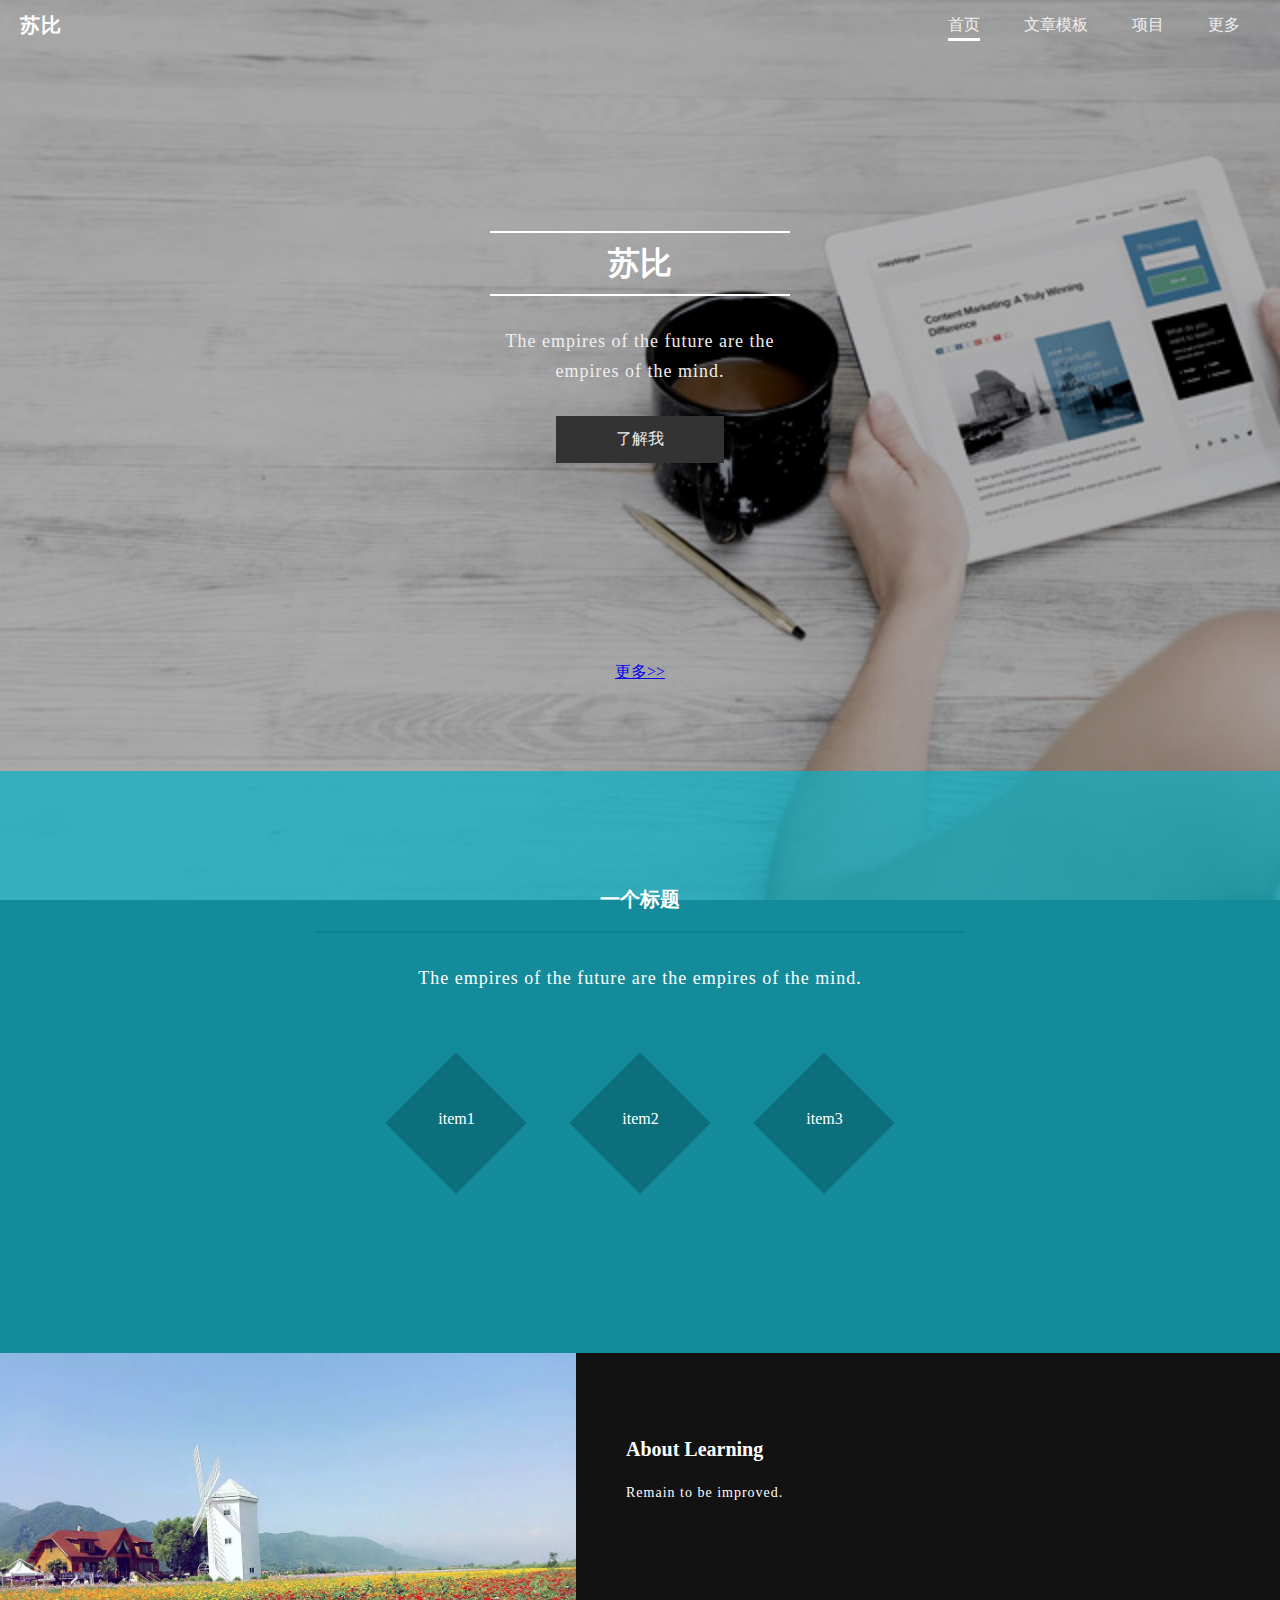
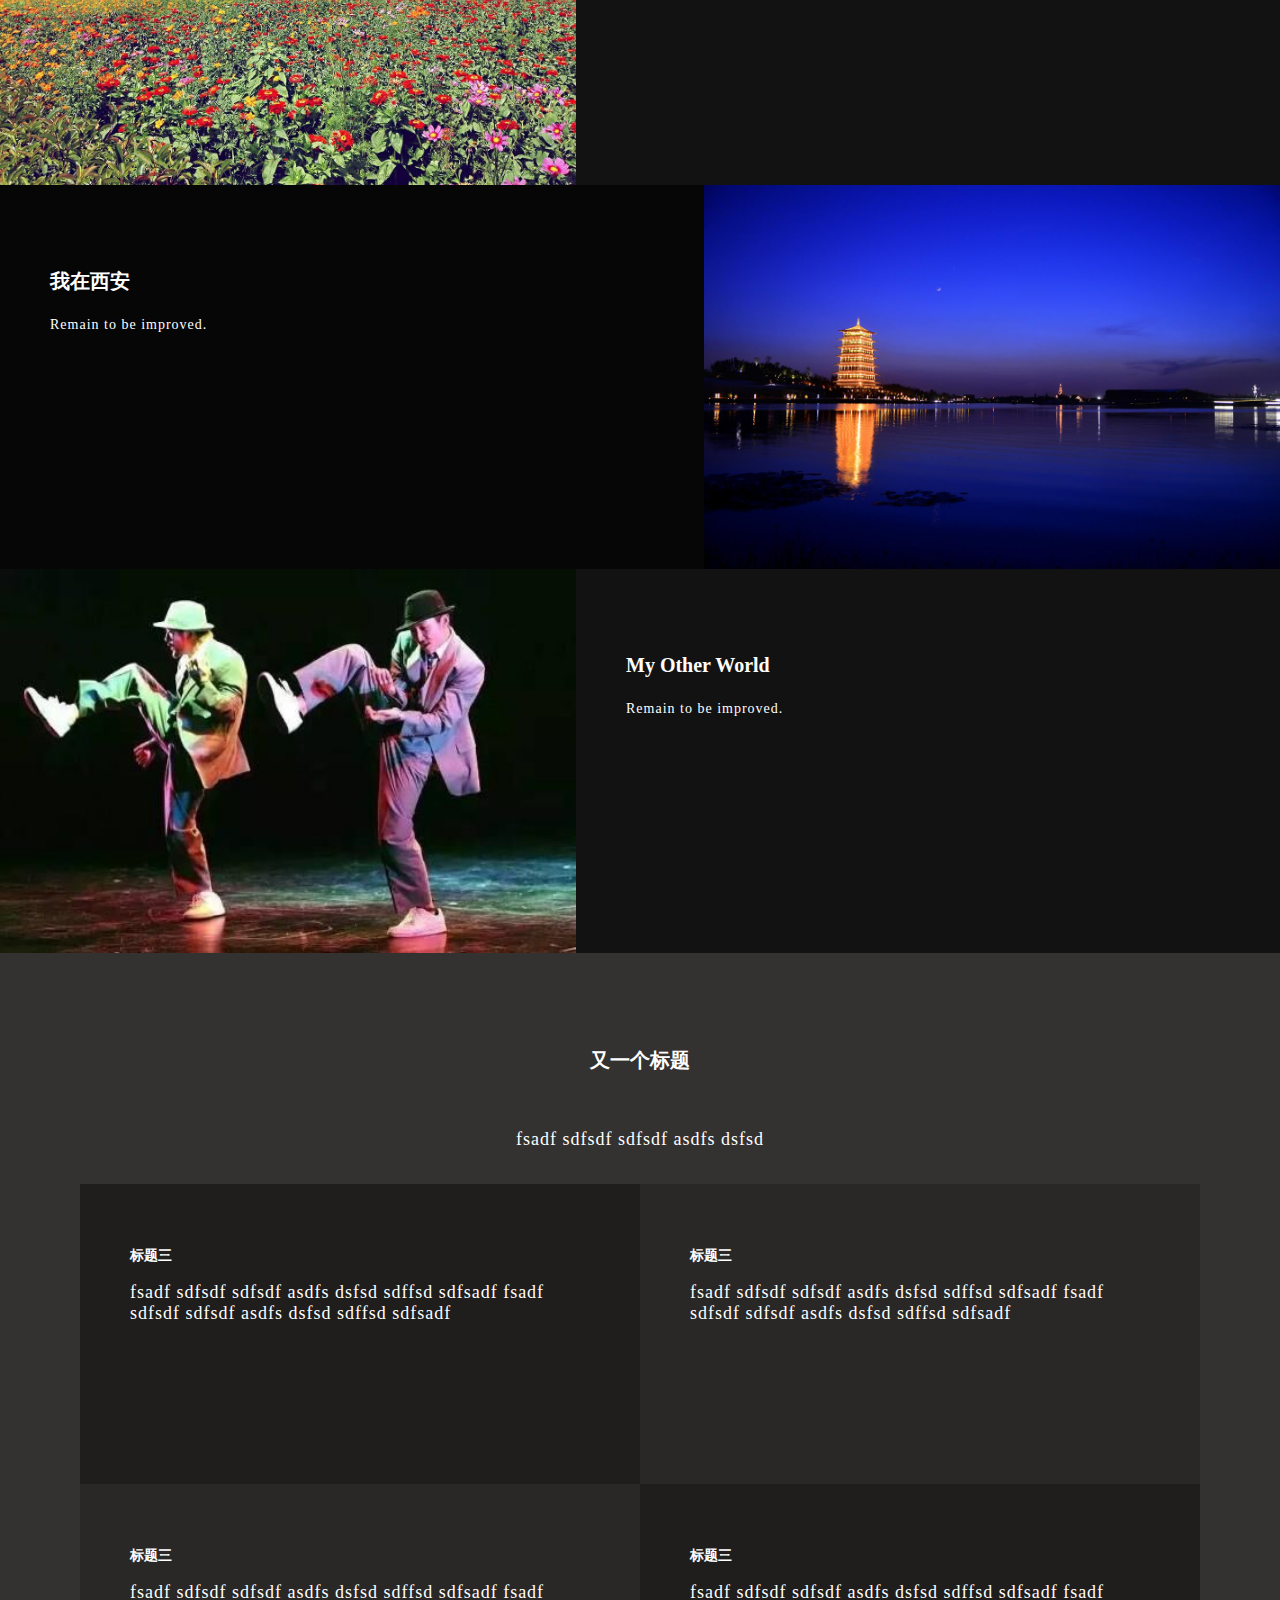
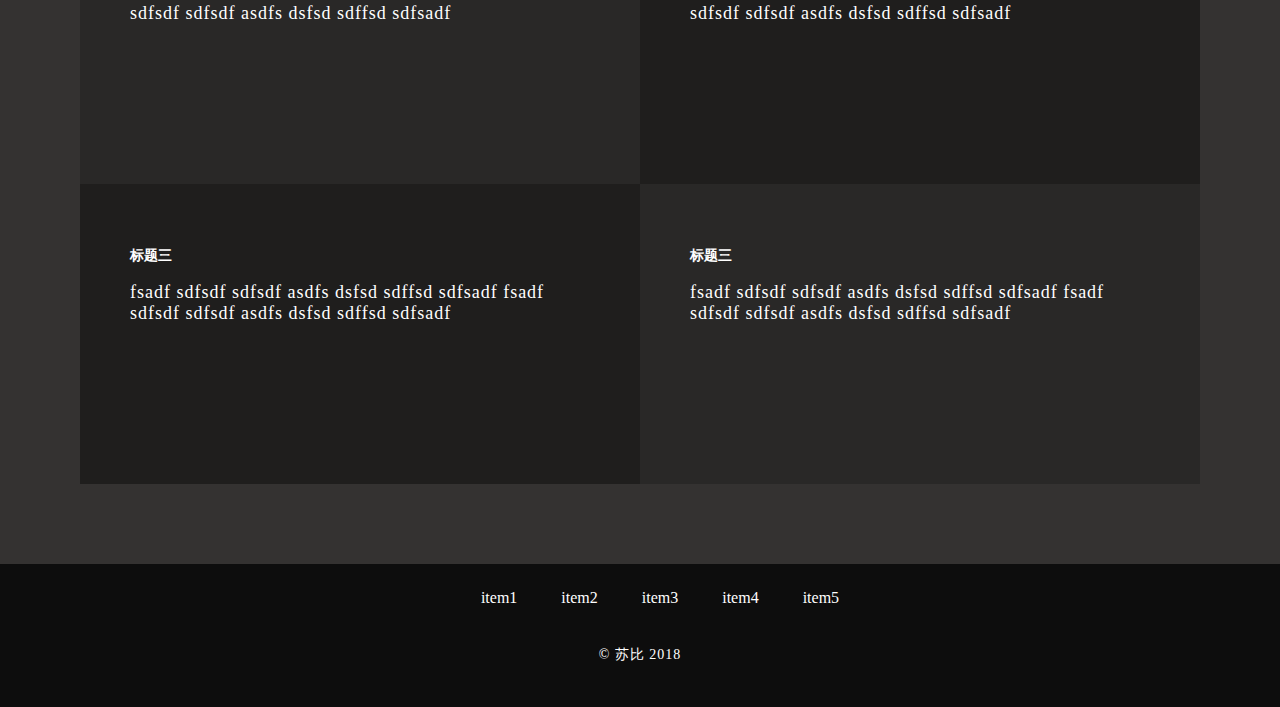
<file: index.html>
<!DOCTYPE html>
<html lang="en">
<head>
    <meta charset="UTF-8">
    <title>Subi</title>
    <link rel="stylesheet" href="css/css_normalize.css">
    <link rel="stylesheet" href="css/main.css">

</head>
<body>
<div class="main-wrapper">
    <header><!--页头开始-->
        <nav>
            <div class="logo">
                <a href="index.html">苏比</a>
            </div>
            <ul>
                <li>
                    <a href="index.html" class="active">首页</a>
                </li>
                <li>
                    <a href="article.html">文章模板</a>
                </li>
                <li>
                    <a href="#">项目</a>
                </li>
                <li id="sidebar_trigger">
                    <a href="#">更多</a>
                </li>
            </ul>
        </nav>
        <div id="banner">
            <div class="inner">
                <h1>苏比</h1>
                <p class="sub-heading">The empires of the future are the empires of the mind.</p>
                <button>了解我</button>
                <div class="more">
                    <a href="#">更多&gt;&gt;</a>
                </div>
            </div>
        </div>
    </header><!--页头结束-->
    <div class="content"><!--内容开始-->
        <section class="green-section">
            <!--根据功能把不同的部分区分开-->
            <div class="wrapper">
                <div>
                    <h2>一个标题</h2>
                    <div class="hr"></div>
                    <p class="sub-heading">The empires of the future are the empires of the mind.</p>
                </div>
                <div class="icon-group">
                    <span class="icon"><a href="#">item1</a></span>
                    <span class="icon"><a href="#">item2</a></span>
                    <span class="icon"><a href="#">item3</a></span>
                </div>
            </div>
        </section>
        <section class="gray-section">
            <div class="article-preview clearfix">
                <div class="img-section">
                    <img src="img/article-previwe-1.jpg" alt=""/>
                </div>
                <div class="text-section">
                    <h2>About Learning</h2>
                    <p>
                        <a href="#">Remain to be improved.</a>
                    </p>
                </div>
            </div>
            <div class="article-preview clearfix">
                <div class="text-section">
                    <h2>我在西安</h2>
                    <!--<div class="sub-heading">我是副标题</div>-->
                    <p>
                        <a href="#"> Remain to be improved.</a>
                    </p>
                </div>
                <div class="img-section">
                    <img src="img/article-page-2.jpg" alt=""/>
                </div>
            </div>
            <div class="article-preview clearfix">
                <div class="img-section">
                    <img src="img/locking图.jpg" alt=""/>
                </div>
                <div class="text-section">
                    <h2>My Other World</h2>
                    <!--<div class="sub-heading">我是副标题</div>-->
                    <p>
                        <a href="#">Remain to be improved.</a>
                    </p>
                </div>
            </div>
        </section>
        <section class="purple-section">
            <div class="heading-wrapper">
                <h2>又一个标题</h2>
                <div class="hr"></div>
                <div class="sub-heading">
                    <p>
                        fsadf sdfsdf sdfsdf asdfs dsfsd
                    </p>
                </div>
            </div>
            <div class="card-group">
                <div class="card">
                    <h3>标题三</h3>
                    <p> fsadf sdfsdf sdfsdf asdfs dsfsd
                        sdffsd sdfsadf fsadf sdfsdf sdfsdf
                        asdfs dsfsd sdffsd sdfsadf</p>
                </div>
                <div class="card">
                    <h3>标题三</h3>
                    <p> fsadf sdfsdf sdfsdf asdfs dsfsd
                        sdffsd sdfsadf fsadf sdfsdf sdfsdf
                        asdfs dsfsd sdffsd sdfsadf</p>
                </div>
                <div class="card">
                    <h3>标题三</h3>
                    <p> fsadf sdfsdf sdfsdf asdfs dsfsd
                        sdffsd sdfsadf fsadf sdfsdf sdfsdf
                        asdfs dsfsd sdffsd sdfsadf</p>
                </div>
                <div class="card">
                    <h3>标题三</h3>
                    <p> fsadf sdfsdf sdfsdf asdfs dsfsd
                        sdffsd sdfsadf fsadf sdfsdf sdfsdf
                        asdfs dsfsd sdffsd sdfsadf</p>
                </div>
                <div class="card">
                    <h3>标题三</h3>
                    <p> fsadf sdfsdf sdfsdf asdfs dsfsd
                        sdffsd sdfsadf fsadf sdfsdf sdfsdf
                        asdfs dsfsd sdffsd sdfsadf</p>
                </div>
                <div class="card">
                    <h3>标题三</h3>
                    <p> fsadf sdfsdf sdfsdf asdfs dsfsd
                        sdffsd sdfsadf fsadf sdfsdf sdfsdf
                        asdfs dsfsd sdffsd sdfsadf</p>
                </div>
            </div>
        </section>
    </div><!--内容结束-->
    <footer><!--页脚开始-->
        <ul class="share-group">
            <li>
                <a href="#">item1</a>
            </li>
            <li>
                <a href="#">item2</a>
            </li>
            <li>
                <a href="#">item3</a>
            </li>
            <li>
                <a href="#">item4</a>
            </li>
            <li>
                <a href="#">item5</a>
            </li>
        </ul>
        <div class="copy">
            <p>&copy 苏比 2018</p>
        </div>
    </footer><!--页脚结束-->
</div>
<!--当侧菜单栏出现时整个页面被盖住（蒙蔽一层）突出侧菜单栏-->
<div class="mask"></div>
<div id="sidebar">
    <ul>
        <li><a href="#">item1</a></li>
        <li><a href="#">item2</a></li>
        <li><a href="#">item3</a></li>
        <li><a href="#">item4</a></li>
        <li><a href="#">item5</a></li>
    </ul>
</div>
<!--返回顶部按钮-->
<button class="back-to-top">返回顶部</button>
<script src="js/jquery.js"></script>
<script src="js/main.js"></script>
</body>
</html>
</file>
<file: css/main.css>
html,body{
    margin: 0;
    padding: 0;
}
/*专门清除浮动的类*/
.clearfix:after{
    content: '';
    display: block;
    clear: both;
    visibility: hidden;
}

h1{
    padding:12px;
    border-top: 2px solid #ffffff;
    border-bottom: 2px solid #ffffff;
}

.article h1{
    border: none;
}

h2{
    font-size: 20px;
}
h3{
    font-size: 14px;
}
p{
    font-size: 18px;
    letter-spacing: 1px;
}

.hr{
    width:100px;
    height: 2px;
    margin:20px auto;
}
ul{
    margin: 0;
}

/*头部样式*/

.main-wrapper{
    background: #444444 url("../img/banner.jpg");
    background-attachment: fixed;
    background-repeat: no-repeat;
    background-size: cover;
    background-position: center center;
    /*避免屏幕缩小时出现空白区域*/
    overflow: hidden;
}
.article.main-wrapper{
    background: #444444 url("../img/article-page-bg.jpg");
}

header{
    background: rgba(0,0,0,0.3);
}

nav {
    height: 50px;
    line-height: 50px;
}
nav ul{
    list-style: none;
    margin: 0;
    float: right;
}
nav ul li, nav .logo{
    display: inline-block;
    line-height: 50px;
}
nav ul li a{
    line-height: 50px;
    text-decoration: none;
    height:inherit;
    margin-right: 40px;
    padding-bottom: 5px;
    color: #eeeeee;
}
.active{
    border-bottom: 3px solid #ffffff;
}
nav ul li a:hover{
    border-bottom: 3px solid #ffffff;
}
#banner{
    height: 700px;
}

.article #banner{
    height: 300px;
}
#banner .inner{
    max-width: 300px;
    text-align: center;
    margin: 0 auto;
    position: relative;
    top: 160px;
    color: #eeeeee;
}

.article #banner .inner{
    top: 30px;
}

button{
    border: none;
    background: #333333;
    color: #eeeeee;
    padding: 10px;
}
#banner button{
    padding: 14px 60px;
    cursor: pointer;
    transition: all 0.5s ease;/*规定过度效果。button背景色改变*/
}
#banner button:hover{
    background: #675353;
}
#banner .inner .more{
    margin-top: 200px;
}
.more a:hover{
    text-decoration: underline;
}
.sub-heading{
    line-height: 30px;
    margin: 30px 0;
}
.logo{
    font-size: 20px;
    font-weight:700;
    letter-spacing:1px;
    margin-left: 20px;
}
.logo a,h1,#banner{
    color: #ffffff;
    text-decoration: none;
}

/*主题样式*/
.green-section{
    background-color: rgba(8,157,176,0.8);
    color: #ffffff;
    text-align: center;
    padding: 100px 0;
}
.green-section .wrapper{
    max-width: 1080px;
    margin: 0 auto;
}

.green-section .hr{
    background: #078494;
    width: 60%;
}
.sub-heading{
    font-size: 18px;
}
.green-section .icon-group .icon{
    display: inline-block;
    width: 100px;
    height: 100px;
    /*border:1px solid #0d6f7c;*/
    background: #0d6f7c;
    transform:rotate(45deg);/*旋转45度*/
    -moz-transform: rotate(45deg);
    -o-transform: rotate(45deg);
    -ms-transform: rotate(45deg);
    margin: 20px 40px;
}
.icon-group .icon a{
    display: inline-block;
    width: 140px;
    margin-top: 38px;
    margin-left: -22px;
    text-decoration: none;
    color: #ffffff;
    transform:rotate(-45deg);
    -moz-transform: rotate(-45deg);
    -o-transform: rotate(-45deg);
    -ms-transform: rotate(-45deg);
}
.icon-group .icon a:hover{
    color: #030527;
}
.icon-group{
    margin: 60px;
}
.gray-section{
    background-color: rgba(0,0,0,0.9);
    color: #ffffff;
    font-size: 0;/*让article-preview 的font-size等于0这样可以让article-preview之间的空隙去掉*/
}
.gray-section .img-section{
    width: 45%;
}
.img-section img{
    width: 100%;
}
.gray-section .text-section{
    width: 55%;
}
.text-section p a{
    color: #ffffff;
    font-size: 14px;
    text-decoration: none;
}
/*奇偶选择器*/
.article-preview:nth-child(odd){
    background-color:rgba(255,255,255,0.05);/*加白色的蒙蔽*/
}
.article-preview > div{ /*在article-preview 下的所有的div*/
    float: left;
}
.text-section{
    position: relative;
    top: 68px;
    left: 50px;
}
.text-section h2{
    margin-bottom: 20px;
}
.text-section .sub-heading{
    font-size: 22px;
    margin-top: 0;
}
.text-section p{
    font-size: 18px;
    letter-spacing: 1px;
}
.text-section >*{   /*text-section 下的所有的直系的子元素宽度为90%*/
    max-width:90% ;
}
/*主题样式二*/
.purple-section{
    background-color: rgba(33,28,26,0.44);
    color: #ffffff;
    padding: 80px;
}
.purple-section .heading-wrapper{
    text-align: center;
}
.purple-section hr{
    background: #373259;
    width: 60%;
}
.card-group:after{
    content: '';
    clear: both;
    display: block;
}
.card{
    float: left;
    width: 50%;
    min-height: 300px;
    padding: 50px;
    -webkit-box-sizing: border-box;
    -moz-box-sizing: border-box;
    box-sizing: border-box;
    /*border:1px solid white;*/
}
.card:first-child{
    background: rgba(0,0,0,0.4);
}
.card:nth-child(2){
    background: rgba(0,0,0,0.2);
}
.card:nth-child(3){
    background: rgba(0,0,0,0.2)
}
.card:nth-child(4){
    background: rgba(0,0,0,0.4)
}
.card:nth-child(5){
    background: rgba(0,0,0,0.4)
}
.card:nth-child(6){
    background: rgba(0,0,0,0.2)
}
footer{
    background-color: rgba(0,0,0,0.8);
    color: #ffffff;
    min-height: 100px;
    text-align: center;

}
ul .share-group{
    display: block;
    width:1080px;
    margin: 0 auto;
    padding: 120px;
}
.share-group li{
    display: inline-block;
    padding: 25px 20px;
}
.share-group li a {
  text-decoration: none;
  color: #fff;
}
.share-group li a:hover {
  text-decoration: underline;
}
.copy{
    padding-bottom:30px;
}
.copy p {
  font-size: 14px;
}
/*当侧菜单栏出现时整个页面被盖住（蒙蔽一层）突出侧菜单栏*/
.mask{
    display: none;
    position: fixed;
    top: 0;
    bottom: 0;
    right: 0;
    left: 0;
    background: rgba(0,0,0,0.3);
}

#sidebar{
    position: fixed;
    top: 0;
    bottom: 0;
    right: 0;
    /*这个值可以让sidebar在窗口的右边存在但是看不到right: -300px;*/
    /*这是css3的方法*/
    -webkit-transform: translate(300px,0);/*translate(X,Y)的第一个值时X轴的值第二个时Y轴的值*/
    -moz-transform: translate(300px,0);
    -ms-transform: translate(300px,0);
    -o-transform: translate(300px,0);
    transform: translate(300px,0);
    width: 300px;
    background: #333333;
    padding: 20px 0;
    transition: all 0.5s;
    /*transition: right 0.5s;/*当right初始值设置为负值时使用*//*出现时的过渡时间0.5s*/
}
/*把一些样式去掉*/
#sidebar ul{
    list-style: none;
    padding: 0;
    margin: 0;
}
#sidebar ul li a{
    padding: 10px 30px;
    text-decoration: none;
    display: inline-block;
    color: #ffffff;
    width: 100%;
}
#sidebar ul li a:hover{
    background: #444444;
}

.back-to-top{
    position: fixed;
    bottom: 30px;
    right: 30px;
    border: 1px solid #888888;
}

.article .content{
    background: #efefef;
}

.content-wrapper{
    width: 1080px;
    margin: 0 auto;
}
article{
    line-height:2;
    padding: 10px 0;
}

.article-info{
    font-size: 14px;
    color: #888888;
    padding: 15px 0;
}
</file>
